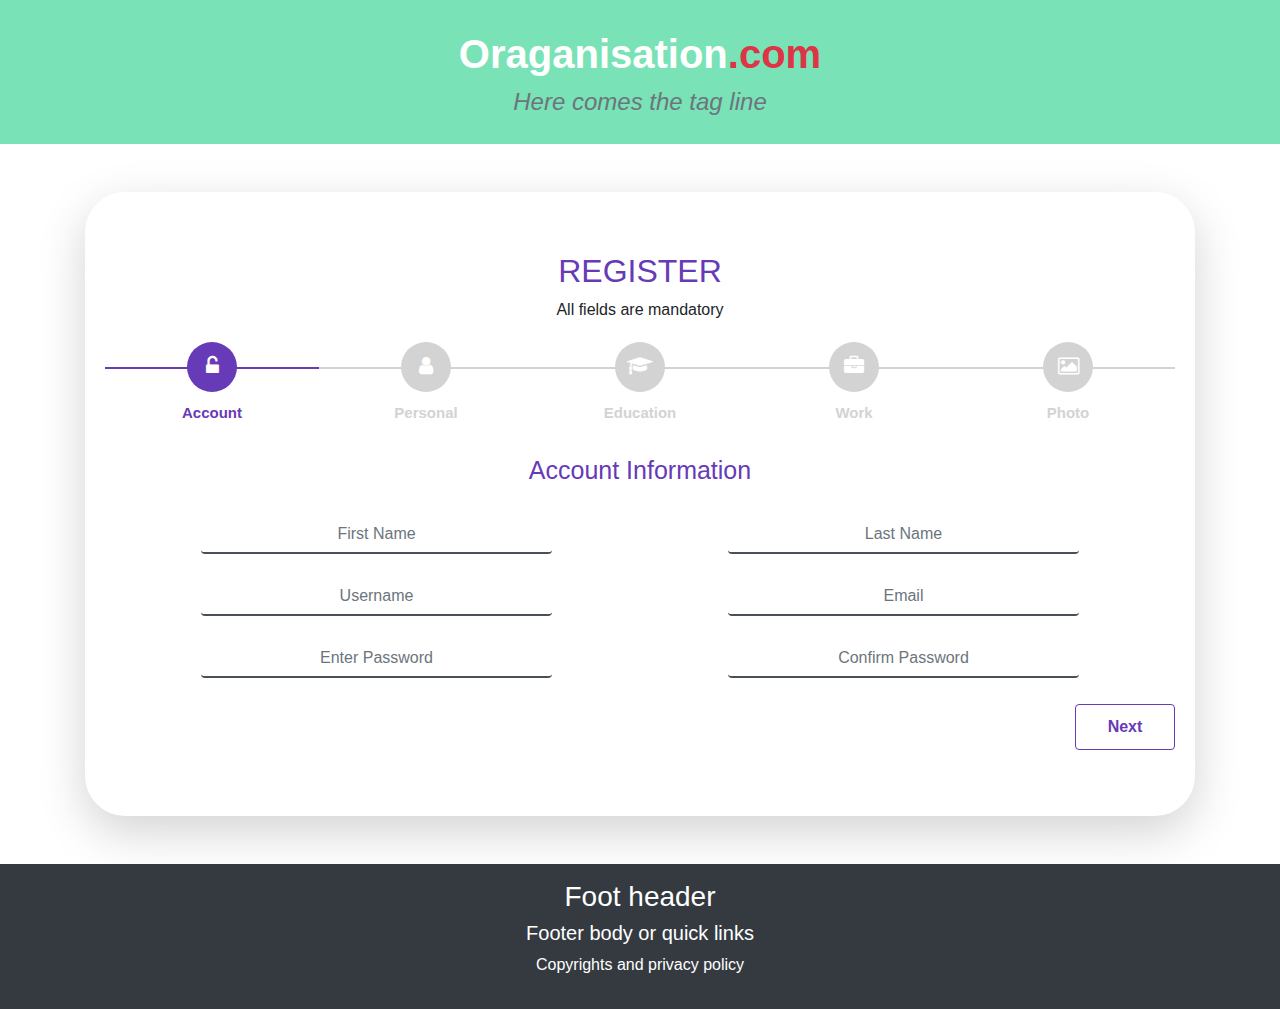
<file: html/index.html>
<!DOCTYPE html>
<html lang="en">

<head>
    <meta charset="UTF-8">
    <meta name="viewport" content="width=device-width, initial-scale=1.0">
    <title>Home Page</title>
    <link rel="stylesheet" href="https://maxcdn.bootstrapcdn.com/bootstrap/4.5.0/css/bootstrap.min.css">
    <script src="https://ajax.googleapis.com/ajax/libs/jquery/3.5.1/jquery.min.js"></script>
    <script src="https://cdnjs.cloudflare.com/ajax/libs/popper.js/1.16.0/umd/popper.min.js"></script>
    <script src="https://maxcdn.bootstrapcdn.com/bootstrap/4.5.0/js/bootstrap.min.js"></script>
    <link rel="stylesheet" href="../css/finalreg.css" type="text/css">
    <script src="../js/finalreg.js"></script>
    <link rel="stylesheet" href="https://use.fontawesome.com/releases/v5.7.0/css/all.css" integrity="sha384-lZN37f5QGtY3VHgisS14W3ExzMWZxybE1SJSEsQp9S+oqd12jhcu+A56Ebc1zFSJ" crossorigin="anonymous">
    <link rel="stylesheet" href='https://cdnjs.cloudflare.com/ajax/libs/font-awesome/4.7.0/css/font-awesome.css'>

</head>

<body>

    <!--header section-->
    <header class="header  text-white p-4">
        <p class=" text-center mx-auto my-0 w-75 font-weight-bolder title">Oraganisation<span class="text-danger">.com</span></p>
        <p class="text-center mx-auto my-0 w-75 font-italic font-weight-lighter text-secondary tag-line">Here comes the tag line</p>
    </header>

    <div class="container">
        <div class="card-body mx-auto m-5 text-center shadow-lg login_card">
            <div class=" px-0 pt-4 pb-0 mt-3 mb-3 ">
                <h2 id="heading">REGISTER</h2>
                <p>All fields are mandatory</p>
                <form id="msform">
                    <!-- progressbar -->
                    <ul id="progressbar">
                        <li class="active" id="account"><strong>Account</strong></li>
                        <li id="personal"><strong>Personal</strong></li>
                        <li id="education"><strong>Education</strong></li>
                        <li id="work"><strong>Work</strong></li>
                        <li id="photo"><strong>Photo</strong></li>
                    </ul>

                    <!-- fieldsets -->
                    <fieldset>
                        <div class="form-card">
                            <div class="row">

                                <h2 class="fs-title col text-center">Account Information</h2>

                            </div>
                            <div class="row form-group m-2 justify-content-center">
                                <input type="text" class="col-sm-4 mx-auto form-control form-inp my-2" placeholder="First Name" id="fname">
                                <input type="text" class="col-sm-4 mx-auto form-control form-inp my-2" placeholder="Last Name" id="lname">
                            </div>
                            <div class="row form-group m-2 justify-content-center">
                                <input type="text" class="col-sm-4 mx-auto form-control form-inp my-2" placeholder="Username" id="uname">
                                <input type="email" class="col-sm-4 mx-auto form-control form-inp my-2" placeholder="Email" id="email">
                            </div>
                            <div class="row form-group m-2 justify-content-center">
                                <input type="password" class="col-sm-4 mx-auto form-control form-inp my-2" placeholder="Enter Password" id="pwd">
                                <input type="password" class="col-sm-4 mx-auto form-control form-inp my-2" placeholder="Confirm Password" id="cpwd">
                            </div>
                        </div>

                        <input type="button" name="next" class="next action-button btn btn-outline form-inp" value="Next" />
                    </fieldset>
                    <fieldset>
                        <div class="form-card">
                            <div class="row">

                                <h2 class="fs-title col text-center">Personal Information</h2>



                            </div>
                            <div class="row m-2 justify-content-center">

                                <div class="col-sm-4 mx-auto my-2 border-0 ">
                                    <div class="row">
                                        <label class="col-3" for="">Gender:</label>
                                        <div class="col-4">
                                            <input type="radio" id="male" name="gender" value="Male">
                                            <label for="male">Male</label>
                                        </div>
                                        <div class="col-5">
                                            <input type="radio" id="female" name="gender" value="Female">
                                            <label for="female">Female</label>
                                        </div>

                                    </div>
                                </div>
                            </div>

                            <div class="row form-group m-2 justify-content-center">
                                <input type="tel" class="col-sm-4 mx-auto form-control form-inp my-2" placeholder="Mobile Number" id="num">

                                <input type="date" class="col-sm-4 mx-auto form-control form-inp my-2" placeholder="Date of Birth" id="dob">


                            </div>
                            <div class="row form-group m-2 justify-centent-center">

                                <input type="text" class="col-sm-4 mx-auto form-control form-inp my-2" placeholder="Address Line" id="address">
                                <input type="text" class="col-sm-4 mx-auto form-control form-inp my-2" placeholder="City" id="city">
                            </div>
                            <div class="row form-group m-2 justify-content-center">

                                <input type="text" class="col-sm-4 mx-auto form-control form-inp my-2" placeholder="District" id="district">
                                <input type="text" class="col-sm-4 mx-auto form-control form-inp my-2" placeholder="State" id="state">

                            </div>

                        </div>

                        <input type="button" name="next" class="next action-button btn btn-outline form-inp" value="Next" />
                        <input type="button" name="previous" class="previous action-button-previous btn btn-outline form-inp" value="Previous" />
                    </fieldset>
                    <fieldset>
                        <div class="form-card">
                            <div class="row">

                                <h2 class="fs-title col text-center">Education</h2>

                            </div>

                            <div class="row form-group m-2 justify-content-center">



                                <select name="education" class="col-sm-4 mx-auto custom-select form-inp my-2" id="education">
                                            <option selected disabled>Education</option>
                                            <option value="Primary">Primary Education</option>
                                            <option value="High">High School</option>
                                            <option value="Diploma">Diploma</option>
                                            <option value="Bachelor">Bachelor's Degree</option>
                                            <option value="Master">Master's Degree</option>
                                </select>
                                <input type="text" class="col-sm-4 mx-auto form-control form-inp my-2" placeholder="Designation" id="designation">



                            </div>
                            <div class="row form-group m-2 justify-content-center">


                                <input type="number" class="col-sm-4 mx-auto form-control form-inp my-2" placeholder="Work Experience in years" id="exp">
                            </div>
                            <div class="row form-group m-2 justify-content-center">

                                <textarea name="exp-dec" class="col-sm-8 mx-auto form-control my-2 txt-ar" id="exp-dec" cols="30" rows="5" placeholder="Describe Your Work Experince"></textarea>

                            </div>

                        </div>

                        <input type="button" name="next" class="next action-button btn btn-outline form-inp" value="Next" />
                        <input type="button" name="previous" class="previous action-button-previous btn btn-outline form-inp" value="Previous" />
                    </fieldset>
                    <fieldset>
                        <div class="form-card">
                            <div class="row">

                                <h2 class="fs-title col text-center">Work Details</h2>


                            </div>
                            <div class="row form-group m-1 justify-content-center">
                                <label for="subjects" class="col-sm-8" style="text-align: left;"><strong>Subjects that you can Teach:</strong></label>


                            </div>
                            <div class="row form-group m-2 my-1 justify-content-center">

                                <input type="text" class="col-sm-8 mx-auto form-control form-inp" placeholder="Subjects (comma separated list)" id="subjects">

                            </div>
                            <div class="row form-group m-2 justify-content-center">


                                <input type="number" class="col-sm-4 mx-auto form-control form-inp my-2" placeholder="Fees (Expected)" id="fee">
                            </div>
                            <div class="row form-group m-2 justify-content-center">
                                <label for="" class="col-sm-8" style="text-align: left;"><strong>Prefferd Choice of Work:</strong></label>
                            </div>
                            <div class="row form-group m-2 justify-content-center">
                                <div class="col-sm-8 mx-auto">
                                    <div class="custom-control custom-checkbox col-sm-3 my-2">
                                        <input type="checkbox" class="custom-control-input" id="online" name="work">
                                        <label class="custom-control-label" for="online">Online</label>
                                    </div>

                                    <div class="custom-control custom-checkbox col-sm-3 my-2">
                                        <input type="checkbox" class="custom-control-input" id="offline" name="work">
                                        <label class="custom-control-label" for="offline">Offline</label>
                                    </div>
                                    <div class="custom-control custom-checkbox col-sm-3 my-2">
                                        <input type="checkbox" class="custom-control-input" id="fulltime" name="work">
                                        <label class="custom-control-label" for="fulltime">Full Time</label>
                                    </div>

                                    <div class="custom-control custom-checkbox col-sm-3  my-2">
                                        <input type="checkbox" class="custom-control-input" id="parttime" name="work">
                                        <label class="custom-control-label" for="parttime">Part Time</label>
                                    </div>


                                </div>

                            </div>






                        </div>
                        <input type="button" name="next" class="next action-button btn btn-outline form-inp" value="Next" />

                        <input type="button" name="previous" class="previous action-button-previous btn btn-outline form-inp" value="Previous" />
                    </fieldset>
                    <fieldset>
                        <div class="form-card">
                            <div class="row">

                                <h2 class="fs-title col text-center">Photo Upload</h2>

                            </div>
                            <div class="row form-group m-2 justify-content-center">
                                <div class="custom-file col-sm-8 mx-auto my-2">
                                    <input type="file" class="custom-file-input form-inp" id="img" onchange="chg()">
                                    <label class="custom-file-label" for="img" id="img-lbl">Upload Your Photo</label>
                                </div>

                            </div>
                            <div class="row form-group m-2 justify-content-center">
                                <textarea name="dec" class="col-sm-8 mx-auto form-control my-2 txt-ar" id="dec" cols="30" rows="5" placeholder="Describe about Yourself:"></textarea>

                            </div>



                        </div>

                        <button type="button" class=" action-button btn btn-outline-success form-inp" data-toggle="modal" data-backdrop="static" data-target="#otpmodal">Submit</button>

                        <div class="modal fade" id="otpmodal">
                            <div class="modal-dialog modal-dialog-centered">
                                <div class="modal-content">
                                    <div class="modal-header">
                                        <h3 style="text-align: center;" class="m-2">OTP VERIFICATION</h3>
                                    </div>
                                    <div class="modal-body">
                                        <p class="m-2">An OTP has been successfully sent to your Email, kindly enter it.</p>


                                        <input type="text" class="form-inp" id="otp" name="otp" placeholder="Enter OTP">
                                    </div>
                                    <div class="modal-footer">
                                        <a href="" style="text-decoration: none; color: red;">Resend Email</a>
                                        <button type="submit" class="btn action-button" type="button" id="reg">Register</button>
                                    </div>
                                </div>
                            </div>
                        </div>
                        <input type="button" name="previous" class="previous action-button-previous btn btn-outline form-inp" value="Previous" />
                    </fieldset>
                </form>
            </div>
        </div>
    </div>



    <footer class="bg-dark w-100 text-center text-white p-3">
        <h3>Foot header</h3>
        <h5>Footer body or quick links</h5>
        <p>Copyrights and privacy policy</p>
    </footer>
</body>

</html>
</file>
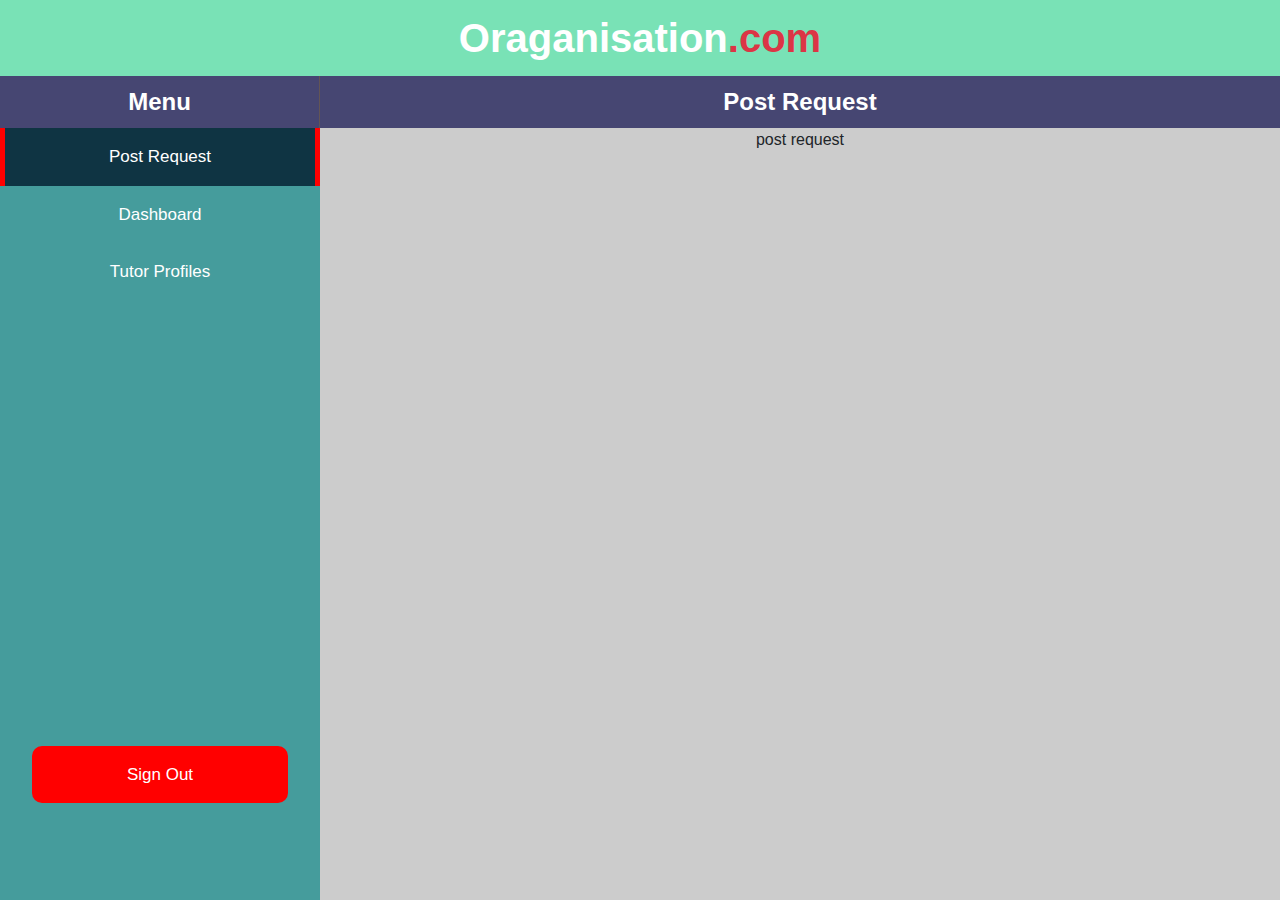
<file: html/dashboard.html>
<!DOCTYPE html>
<html lang="en">

<head>
    <meta charset="UTF-8">
    <meta name="viewport" content="width=device-width, initial-scale=1.0">
    <title>Dashboard</title>
    <link rel="stylesheet" href="https://maxcdn.bootstrapcdn.com/bootstrap/4.5.0/css/bootstrap.min.css">
    <script src="https://ajax.googleapis.com/ajax/libs/jquery/3.5.1/jquery.min.js"></script>
    <script src="https://cdnjs.cloudflare.com/ajax/libs/popper.js/1.16.0/umd/popper.min.js"></script>
    <script src="https://maxcdn.bootstrapcdn.com/bootstrap/4.5.0/js/bootstrap.min.js"></script>
    <link rel="stylesheet" href="https://use.fontawesome.com/releases/v5.7.0/css/all.css" integrity="sha384-lZN37f5QGtY3VHgisS14W3ExzMWZxybE1SJSEsQp9S+oqd12jhcu+A56Ebc1zFSJ" crossorigin="anonymous">
    <link rel="stylesheet" href="../css/main.css" type="text/css">
    <script src="../js/main.js"></script>
</head>

<body>

    <!--header section-->
    <header class="header text-white p-2">
        <p class="mx-auto my-0 w-75 text-center font-weight-bolder title">Oraganisation<span class="text-danger">.com</span></p>

    </header>
    <div class="title-bar" style="background-color: rgb(70, 70, 114);">
        <div class="text-center text-white p-2 menu" id="menu-btn" onclick="openNav()"> <span class="fas fa-bars"></span><span class="menu-txt"> Menu</span></div>
        <div class="title text-white p-2" id="title-name"></div>



    </div>
    <div class="tab" id="tab">
        <button class="tablinks" onclick="disp(event, 'Post Request')"><span class="fa fa-plus-square" id="defaultOpen"></span> Post Request</button>

        <button class="tablinks" onclick="disp(event,'Dashboard')"><span class="fas fa-tachometer-alt"></span> Dashboard</button>
        <button class="tablinks" onclick="disp(event, 'Tutor Profiles')"><span class="   fa fa-user"></span> Tutor Profiles</button>

        <button class="signout">Sign Out <span class="	fas fa-sign-out-alt"></span></button>

    </div>

    <div id="Dashboard" class="tabcontent">
        dashboard
        <h1>dashboard</h1>

        <h1>dashboard</h1>
        <h1>dashboard</h1>

        <h1>dashboard</h1>
        <h1>dashboard</h1>

        <h1>dashboard</h1>
        <h1>dashboard</h1>

        <h1>dashboard</h1>
        <h1>dashboard</h1>

        <h1>dashboard</h1>
        <h1>dashboard</h1>

        <h1>dashboard</h1>
        <h1>dashboard</h1>

        <h1>dashboard</h1>
        <h1>dashboard</h1>

        <h1>dashboard</h1>
        <h1>dashboard</h1>

        <h1>dashboard</h1>
        <h1>dashboard</h1>

        <h1>dashboard</h1>



    </div>

    <div id="Post Request" class="tabcontent">
        post request

    </div>

    <div id="Tutor Profiles" class="tabcontent">
        tutor profiles

    </div>
    <script src="../js/main.js"></script>



</body>

</html>
</file>
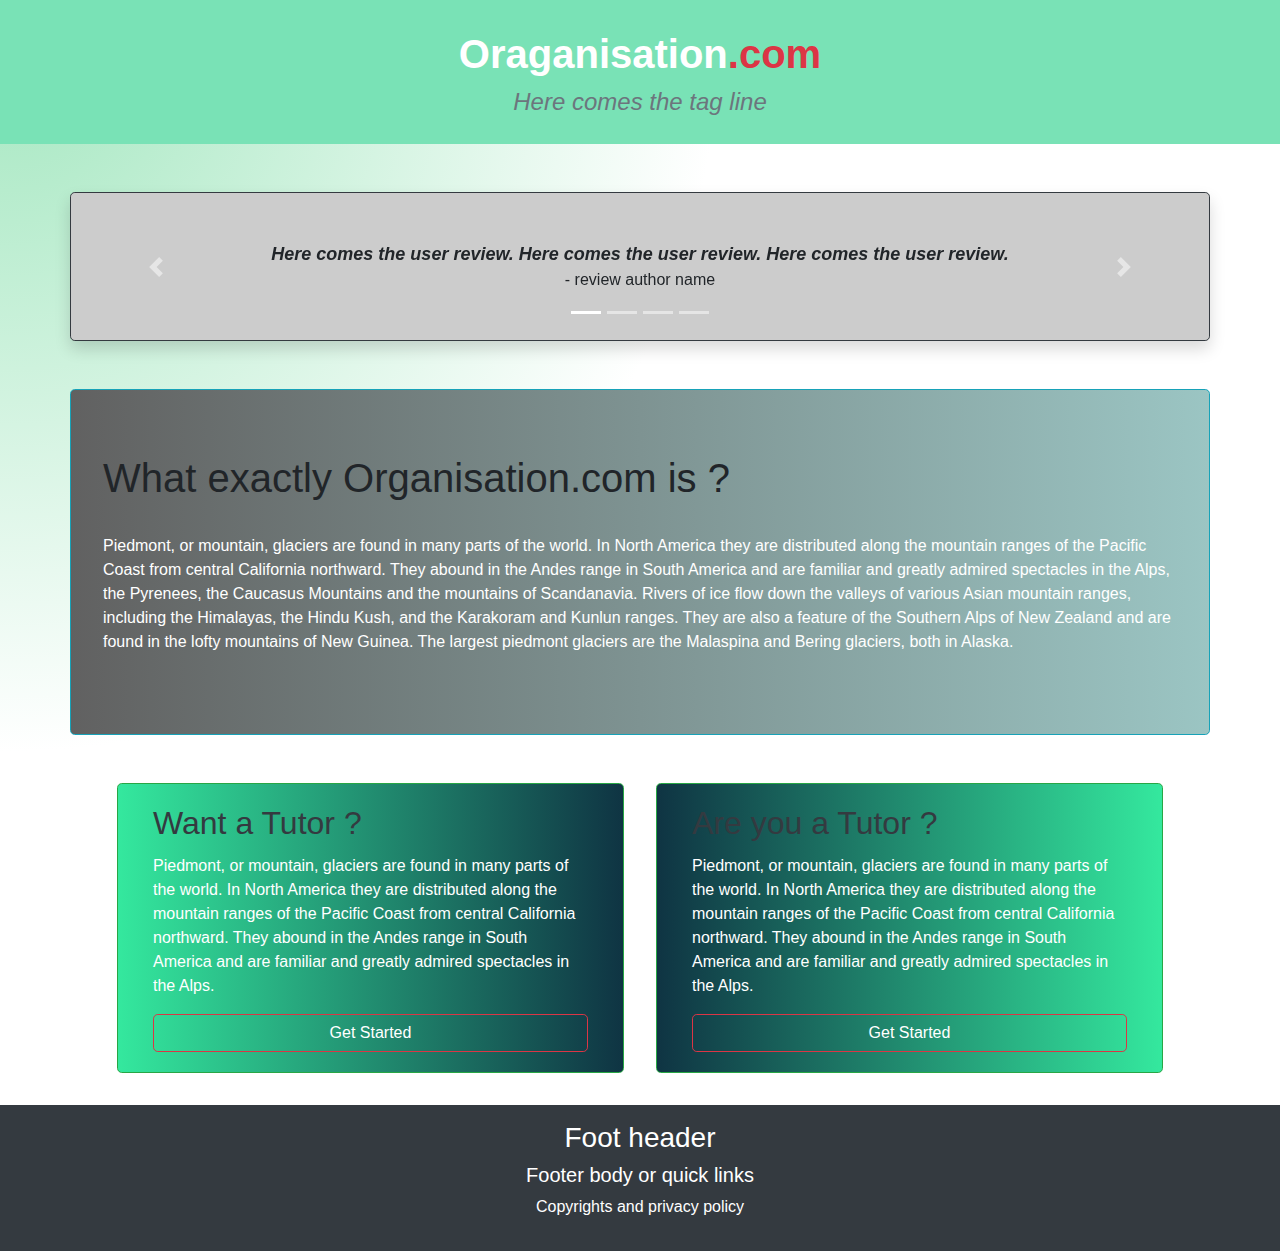
<file: html/home.html>
<!DOCTYPE html>
<html lang="en">

<head>
    <meta charset="UTF-8">
    <meta name="viewport" content="width=device-width, initial-scale=1.0">
    <title>Home Page</title>
    <link rel="stylesheet" href="https://maxcdn.bootstrapcdn.com/bootstrap/4.5.0/css/bootstrap.min.css">
    <script src="https://ajax.googleapis.com/ajax/libs/jquery/3.5.1/jquery.min.js"></script>
    <script src="https://cdnjs.cloudflare.com/ajax/libs/popper.js/1.16.0/umd/popper.min.js"></script>
    <script src="https://maxcdn.bootstrapcdn.com/bootstrap/4.5.0/js/bootstrap.min.js"></script>
    <link rel="stylesheet" href="../css/main.css" type="text/css">
</head>

<body>

    <!--header section-->
    <header class="header  text-white p-4">
        <p class=" text-center mx-auto my-0 w-75 font-weight-bolder title">Oraganisation<span class="text-danger">.com</span></p>
        <p class="text-center mx-auto my-0 w-75 font-italic font-weight-lighter text-secondary tag-line">Here comes the tag line</p>
    </header>

    <!--review slideshow section-->
    <div class="carousel slide p-5 container m-5 rounded-lg mx-auto border border-dark shadow" id="slideshow" data-ride="carousel">
        <ul class="carousel-indicators">
            <li data-target="#slideshow" data-slide-to="0" class="active"></li>
            <li data-target="#slideshow" data-slide-to="1"></li>
            <li data-target="#slideshow" data-slide-to="2"></li>
            <li data-target="#slideshow" data-slide-to="3"></li>

        </ul>

        <!--reviews-->
        <div class="carousel-inner">

            <div class="carousel-item active">
                <div class="w-75 mx-auto review-section d-flex flex-column align-items-center justify-content-center text-center">
                    <div class="review font-italic font-weight-bold ">Here comes the user review. Here comes the user review. Here comes the user review.</div>
                    <div class="author font-weight-light">- review author name</div>
                </div>
            </div>

            <div class="carousel-item">
                <div class="w-75 mx-auto review-section d-flex flex-column align-items-center justify-content-center text-center">
                    <div class="review font-italic font-weight-bold ">Here comes the user review. Here comes the user review. Here comes the user review.</div>
                    <div class="author font-weight-light">- review author name</div>
                </div>
            </div>

            <div class="carousel-item">
                <div class="w-75 mx-auto review-section d-flex flex-column align-items-center justify-content-center text-center">
                    <div class="review font-italic font-weight-bold ">Here comes the user review. Here comes the user review. Here comes the user review.</div>
                    <div class="author font-weight-light">- review author name</div>
                </div>
            </div>

            <div class="carousel-item">
                <div class="w-75 mx-auto review-section d-flex flex-column align-items-center justify-content-center text-center">
                    <div class="review font-italic font-weight-bold ">Here comes the user review. Here comes the user review. Here comes the user review.</div>
                    <div class="author font-weight-light">- review author name</div>
                </div>
            </div>

        </div>

        <!--arrows-->
        <a class="carousel-control-prev" href="#slideshow" data-slide="prev">
            <span class="carousel-control-prev-icon"></span>
        </a>
        <a class="carousel-control-next" href="#slideshow" data-slide="next">
            <span class="carousel-control-next-icon"></span>
        </a>
    </div>

    <!--breifing about organisation-->
    <div class="jumbotron border border-info container">
        <h1>What exactly Organisation.com is ?</h1><br>
        <p class="text-white"> Piedmont, or mountain, glaciers are found in many parts of the world. In North America they are distributed along the mountain ranges of the Pacific Coast from central California northward. They abound in the Andes range in South America and are
            familiar and greatly admired spectacles in the Alps, the Pyrenees, the Caucasus Mountains and the mountains of Scandanavia. Rivers of ice flow down the valleys of various Asian mountain ranges, including the Himalayas, the Hindu Kush, and
            the Karakoram and Kunlun ranges. They are also a feature of the Southern Alps of New Zealand and are found in the lofty mountains of New Guinea. The largest piedmont glaciers are the Malaspina and Bering glaciers, both in Alaska.

        </p>
    </div>

    <!--getting started-->
    <div class="container text-white">
        <div class="row m-3">
            <div class="col-md m-3 border border-success rounded-lg tor">
                <div class="card-body">
                    <h2 class="card-title text-dark">Want a Tutor ?</h2>
                    <p class="card-text">Piedmont, or mountain, glaciers are found in many parts of the world. In North America they are distributed along the mountain ranges of the Pacific Coast from central California northward. They abound in the Andes range in South America
                        and are familiar and greatly admired spectacles in the Alps.</p>
                    <a href="#" class="card-link btn btn-block btn-outline-danger rounded-lg text-center text-white">Get Started</a>
                </div>
            </div>

            <div class="col-md m-3  border border-success rounded-lg tol">
                <div class="card-body ">
                    <h2 class="card-title text-dark">Are you a Tutor ?</h2>
                    <p class="card-text">Piedmont, or mountain, glaciers are found in many parts of the world. In North America they are distributed along the mountain ranges of the Pacific Coast from central California northward. They abound in the Andes range in South America
                        and are familiar and greatly admired spectacles in the Alps.</p>
                    <a href="#" class="card-link btn btn-block btn-outline-danger rounded-lg text-center text-white">Get Started</a>
                </div>
            </div>
        </div>

    </div>


    <footer class="bg-dark w-100 text-center text-white p-3">
        <h3>Foot header</h3>
        <h5>Footer body or quick links</h5>
        <p>Copyrights and privacy policy</p>
    </footer>

</body>

</html>
</file>
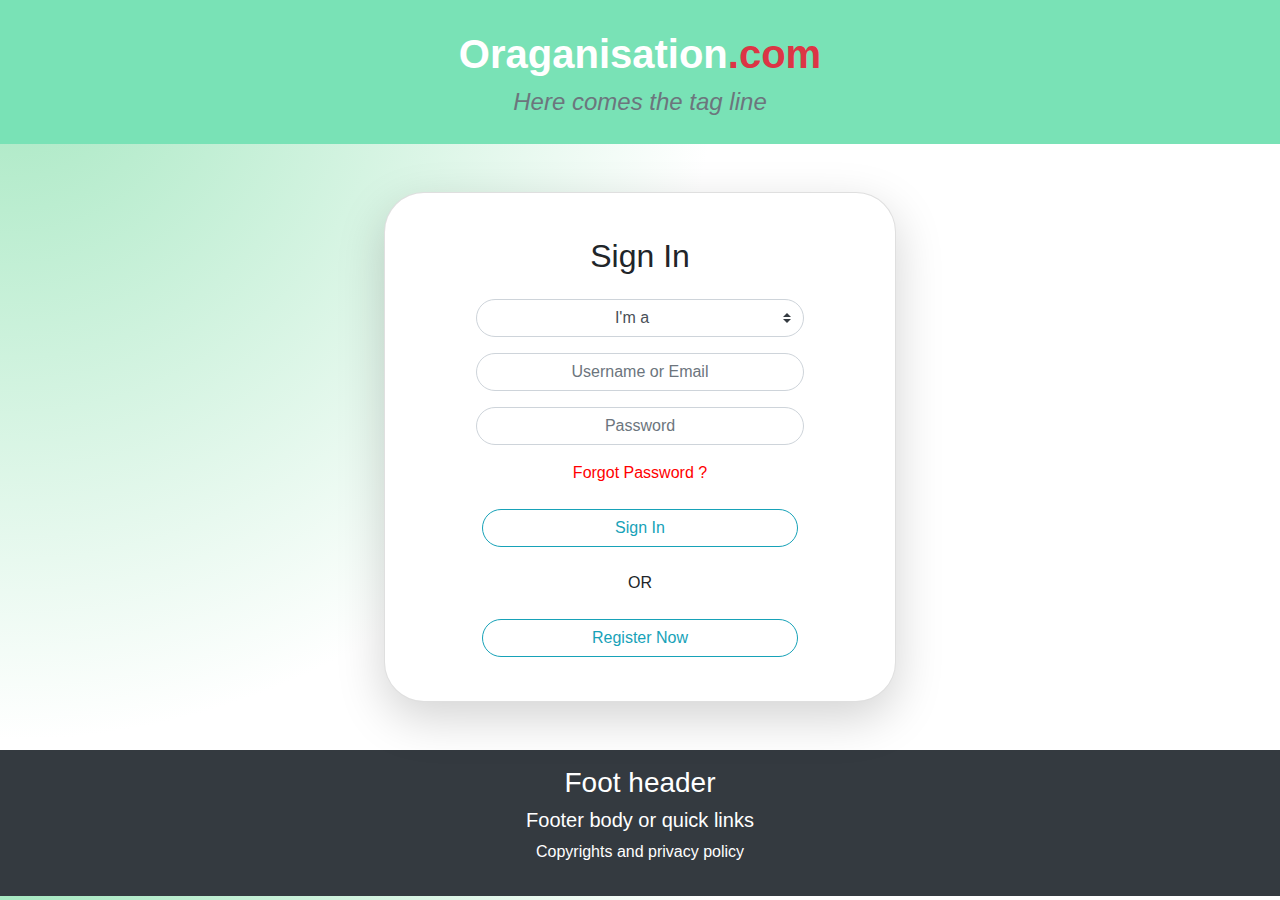
<file: html/login.html>
<!DOCTYPE html>
<html lang="en">

<head>
    <meta charset="UTF-8">
    <meta name="viewport" content="width=device-width, initial-scale=1.0">
    <title>Login Page</title>
    <link rel="stylesheet" href="https://maxcdn.bootstrapcdn.com/bootstrap/4.5.0/css/bootstrap.min.css">
    <script src="https://ajax.googleapis.com/ajax/libs/jquery/3.5.1/jquery.min.js"></script>
    <script src="https://cdnjs.cloudflare.com/ajax/libs/popper.js/1.16.0/umd/popper.min.js"></script>
    <script src="https://maxcdn.bootstrapcdn.com/bootstrap/4.5.0/js/bootstrap.min.js"></script>
    <link rel="stylesheet" href="../css/main.css" type="text/css">
</head>

<body>

    <!--header section-->
    <header class="header  text-white p-4">
        <p class=" text-center mx-auto my-0 w-75 font-weight-bolder title">Oraganisation<span class="text-danger">.com</span></p>
        <p class="text-center mx-auto my-0 w-75 font-italic font-weight-lighter text-secondary tag-line">Here comes the tag line</p>
    </header>

    <!--login form-->
    <div class="card mx-auto m-5 text-center  shadow-lg login_card">

        <div class="card-body">
            <h2 class="card-title m-4">Sign In</h2>
            <form action="">

                <div class="form-group m-3">

                    <select name="ima" class="custom-select w-75 form-inp" id="ima">
                    <option selected>I'm a</option>
                    <option value="student">Student</option>
                    <option value="tutor">Tutor</option>
                    </select>
                </div>

                <div class="form-group m-3">
                    <input type="text" class="form-control form-inp" placeholder="Username or Email" id="usr">
                </div>
                <div class="form-group m-3">
                    <input type="password" class="form-control form-inp" placeholder="Password" id="pwd">
                </div>
                <div>
                    <a href="#" id="frgtpwd">Forgot Password ?</a>
                </div>
                <div class="form-group m-4">
                    <a href="#" class="btn btn-outline-info form-inp">Sign In</a>

                </div>

                <p>OR</p>
                <div class="form-group m-4">
                    <a href="#" class="btn btn-outline-info form-inp">Register Now</a>
                </div>


            </form>

        </div>
    </div>


    <footer class="bg-dark text-center text-white p-3 w-100" id="lg-footer">
        <h3>Foot header</h3>
        <h5>Footer body or quick links</h5>
        <p>Copyrights and privacy policy</p>
    </footer>

</body>

</html>
</file>
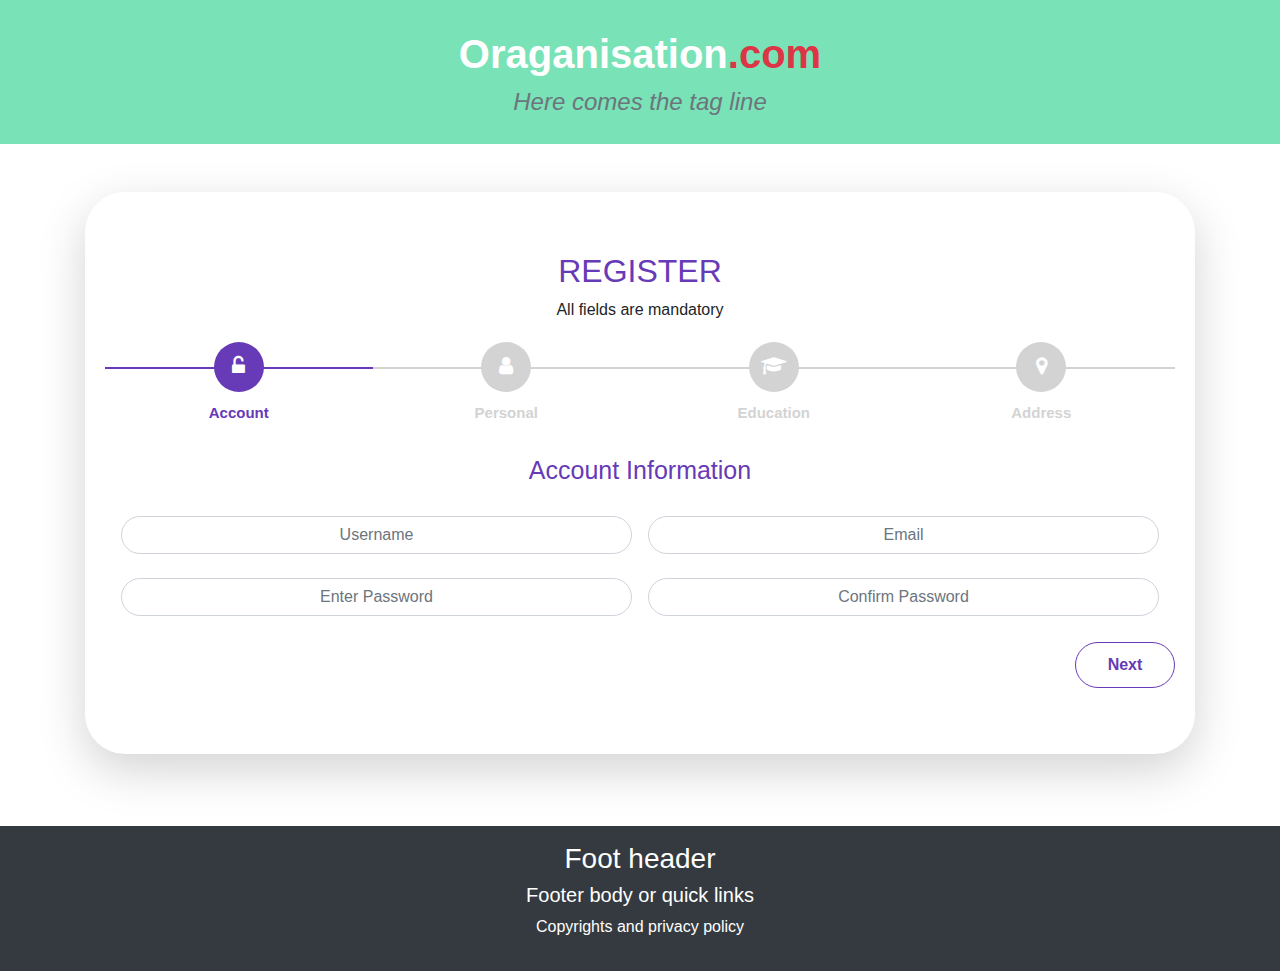
<file: html/newreg.html>
<!DOCTYPE html>
<html lang="en">

<head>
    <meta charset="UTF-8">
    <meta name="viewport" content="width=device-width, initial-scale=1.0">
    <title>Home Page</title>
    <link rel="stylesheet" href="https://maxcdn.bootstrapcdn.com/bootstrap/4.5.0/css/bootstrap.min.css">
    <script src="https://ajax.googleapis.com/ajax/libs/jquery/3.5.1/jquery.min.js"></script>
    <script src="https://cdnjs.cloudflare.com/ajax/libs/popper.js/1.16.0/umd/popper.min.js"></script>
    <script src="https://maxcdn.bootstrapcdn.com/bootstrap/4.5.0/js/bootstrap.min.js"></script>
    <link rel="stylesheet" href="../css/newreg.css" type="text/css">
    <script src="../js/newreg.js"></script>
    <link rel="stylesheet" href="https://use.fontawesome.com/releases/v5.7.0/css/all.css" integrity="sha384-lZN37f5QGtY3VHgisS14W3ExzMWZxybE1SJSEsQp9S+oqd12jhcu+A56Ebc1zFSJ" crossorigin="anonymous">
    <link rel="stylesheet" href='https://cdnjs.cloudflare.com/ajax/libs/font-awesome/4.7.0/css/font-awesome.css'>

</head>

<body>

    <!--header section-->
    <header class="header  text-white p-4">
        <p class=" text-center mx-auto my-0 w-75 font-weight-bolder title">Oraganisation<span class="text-danger">.com</span></p>
        <p class="text-center mx-auto my-0 w-75 font-italic font-weight-lighter text-secondary tag-line">Here comes the tag line</p>
    </header>

    <div class="container">
        <div class="card-body mx-auto m-5 text-center shadow-lg login_card">
            <div class=" px-0 pt-4 pb-0 mt-3 mb-3 ">
                <h2 id="heading">REGISTER</h2>
                <p>All fields are mandatory</p>
                <form id="msform">
                    <!-- progressbar -->
                    <ul id="progressbar">
                        <li class="active" id="account"><strong>Account</strong></li>
                        <li id="personal"><strong>Personal</strong></li>
                        <li id="payment"><strong>Education</strong></li>
                        <li id="confirm"><strong>Address</strong></li>
                    </ul>

                    <!-- fieldsets -->
                    <fieldset>
                        <div class="form-card">
                            <div class="row">

                                <h2 class="fs-title col text-center">Account Information</h2>

                            </div>
                            <div class="row form-group m-2">
                                <input type="text" class="col-sm form-control form-inp my-2" placeholder="Username" id="uname">
                                <input type="email" class="col-sm form-control form-inp my-2" placeholder="Email" id="email">
                            </div>
                            <div class="row form-group m-2">
                                <input type="password" class="col-sm form-control form-inp my-2" placeholder="Enter Password" id="pwd">
                                <input type="password" class="col-sm form-control form-inp my-2" placeholder="Confirm Password" id="cpwd">
                            </div>
                        </div>

                        <input type="button" name="next" class="next action-button btn btn-outline form-inp" value="Next" />
                    </fieldset>
                    <fieldset>
                        <div class="form-card">
                            <div class="row">

                                <h2 class="fs-title col text-center">Personal Information</h2>



                            </div>
                            <div class="row form-group m-2">
                                <input type="text" class="col-sm form-control form-inp my-2" placeholder="First Name" id="fname">
                                <input type="text" class="col-sm form-control form-inp my-2" placeholder="Last Name" id="lname">
                            </div>
                            <div class="row form-group m-2">

                                <input type="date" class="col-sm form-control form-inp my-2" placeholder="Date of Birth" id="dob">

                                <select name="gender" class="col-sm custom-select form-inp my-2" id="gender">
                                            <option selected disabled>Gender</option>
                                            <option value="Male">Male</option>
                                            <option value="Female">Female</option>
                                </select>
                            </div>
                            <div class="row m-2">
                                <input type="tel" class="col-sm form-control form-inp my-2" placeholder="Mobile Number" id="num">

                            </div>
                        </div>

                        <input type="button" name="next" class="next action-button btn btn-outline form-inp" value="Next" />
                        <input type="button" name="previous" class="previous action-button-previous btn btn-outline form-inp" value="Previous" />
                    </fieldset>
                    <fieldset>
                        <div class="form-card">
                            <div class="row">

                                <h2 class="fs-title col text-center">Education:</h2>

                            </div>

                            <div class="row form-group m-2">



                                <select name="education" class="col-sm custom-select form-inp my-2" id="education">
                                            <option selected disabled>Education</option>
                                            <option value="Primary">Primary Education</option>
                                            <option value="High">High School</option>
                                            <option value="Diploma">Diploma</option>
                                            <option value="Bachelor">Bachelor's Degree</option>
                                            <option value="Master">Master's Degree</option>
                                </select>
                                <input type="text" class="col-sm form-control form-inp my-2" placeholder="Designation" id="designation">



                            </div>
                            <div class="row form-group m-2">


                                <input type="number" class="col-sm form-control form-inp my-2" placeholder="Work Experience in years" id="exp">
                            </div>
                            <div class="row form-group m-2">


                                <input type="text" class="col-sm form-control form-inp my-2" placeholder="Subjects (comma separated list)" id="subjects">
                            </div>
                        </div>

                        <input type="button" name="next" class="next action-button btn btn-outline form-inp" value="Next" />
                        <input type="button" name="previous" class="previous action-button-previous btn btn-outline form-inp" value="Previous" />
                    </fieldset>
                    <fieldset>
                        <div class="form-card">
                            <div class="row">

                                <h2 class="fs-title col text-center">Address</h2>

                            </div>
                            <div class="row form-group m-2">

                                <input type="text" class="col-sm form-control form-inp my-2" placeholder="Address Line" id="address">
                                <input type="text" class="col-sm form-control form-inp my-2" placeholder="City" id="city">
                            </div>
                            <div class="row form-group m-2">

                                <input type="text" class="col-sm form-control form-inp my-2" placeholder="District" id="district">
                                <input type="text" class="col-sm form-control form-inp my-2" placeholder="State" id="state">

                            </div>
                        </div>

                        <input type="button" name="next" class="next action-button btn btn-outline-success form-inp" value="Submit" />
                        <input type="button" name="previous" class="previous action-button-previous btn btn-outline form-inp" value="Previous" />
                    </fieldset>
                </form>
            </div>
        </div>
    </div>

    <div class="container">
        <div class="row justify-content-center ">
            <div class="col-11 col-sm-9 col-md-7 col-lg-6 col-xl-5 text-center p-0 mt-3 mb-2 login_card shadow-lg">

            </div>
        </div>
    </div>

    <footer class="bg-dark w-100 text-center text-white p-3">
        <h3>Foot header</h3>
        <h5>Footer body or quick links</h5>
        <p>Copyrights and privacy policy</p>
    </footer>
</body>

</html>
</file>
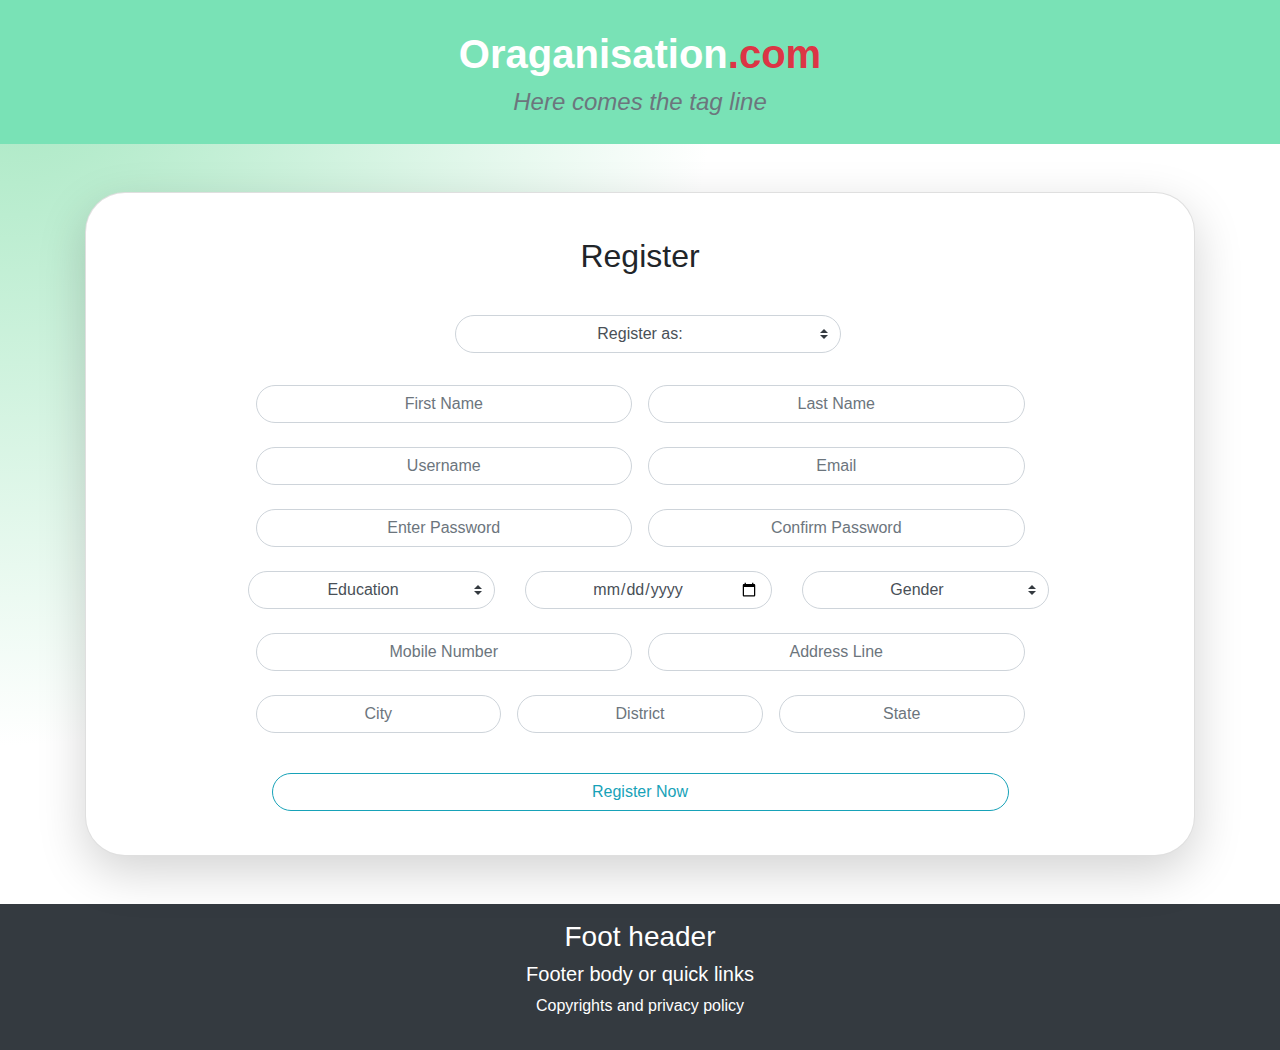
<file: html/registration.html>
<!DOCTYPE html>
<html lang="en">

<head>
    <meta charset="UTF-8">
    <meta name="viewport" content="width=device-width, initial-scale=1.0">
    <title>Registration</title>
    <link rel="stylesheet" href="https://maxcdn.bootstrapcdn.com/bootstrap/4.5.0/css/bootstrap.min.css">
    <script src="https://ajax.googleapis.com/ajax/libs/jquery/3.5.1/jquery.min.js"></script>
    <script src="https://cdnjs.cloudflare.com/ajax/libs/popper.js/1.16.0/umd/popper.min.js"></script>
    <script src="https://maxcdn.bootstrapcdn.com/bootstrap/4.5.0/js/bootstrap.min.js"></script>
    <link rel="stylesheet" href="../css/registratrion.css" type="text/css">
</head>

<body>

    <!--header section-->
    <header class="header  text-white p-4">
        <p class=" text-center mx-auto my-0 w-75 font-weight-bolder title">Oraganisation<span class="text-danger">.com</span></p>
        <p class="text-center mx-auto my-0 w-75 font-italic font-weight-lighter text-secondary tag-line">Here comes the tag line</p>
    </header>

    <!--registration form-->
    <div class="container">
        <div class="card mx-auto m-5 text-center shadow-lg login_card">
            <div class="card-body">
                <h2 class="card-title m-4">Register</h2>
                <form action="" class="w-75 mx-auto">
                    <div class="row">

                        <div class="col-sm-6 mx-auto">
                            <div class="form-group my-3 mx-auto  w-100">
                                <select name="regas" class="col-sm custom-select form-inp" id="regas" onchange="disp()">
                                    <option selected disabled>Register as:</option>
                                    <option value="student">Student</option>
                                    <option value="tutor">Tutor</option>
                                    </select>
                            </div>

                        </div>

                    </div>
                    <div class="row form-group m-2">
                        <input type="text" class="col-sm form-control form-inp my-2" placeholder="First Name" id="fname">
                        <input type="text" class="col-sm form-control form-inp my-2" placeholder="Last Name" id="lname">
                    </div>
                    <div class="row form-group m-2">
                        <input type="text" class="col-sm form-control form-inp my-2" placeholder="Username" id="uname">
                        <input type="email" class="col-sm form-control form-inp my-2" placeholder="Email" id="email">
                    </div>
                    <div class="row form-group m-2">
                        <input type="password" class="col-sm form-control form-inp my-2" placeholder="Enter Password" id="pwd">
                        <input type="password" class="col-sm form-control form-inp my-2" placeholder="Confirm Password" id="cpwd">
                    </div>
                    <div class="row">
                        <div class="col-sm">
                            <div class="form-group my-2 mx-auto w-100">
                                <select name="education" class="custom-select w-100 form-inp" id="education">
                                    <option selected disabled>Education</option>
                                    <option value="primary education">Primary Education</option>
                                    <option value="high school">High School</option>
                                    <option value="diploma">Diploma</option>
                                    <option value="bachelor's degree">Bachelor's Degree</option>
                                    <option value="master's degree">Master's Degeree</option>
                                    </select>
                            </div>
                        </div>

                        <div class="col-sm">
                            <div class="form-group my-2 mx-auto  ">
                                <input type="date" class="col-sm form-control w-100 form-inp" placeholder="Date of Birth" id="dob">

                            </div>
                        </div>
                        <div class="col-sm">
                            <div class="form-group my-2 mx-auto  w-100">
                                <select name="gender" class="custom-select w-100 form-inp" id="gender">
                                    <option selected disabled>Gender</option>
                                    <option value="Male">Male</option>
                                    <option value="Female">Female</option>
                                    
                                    </select>
                            </div>
                        </div>

                    </div>
                    <div class="row form-group m-2">
                        <input type="tel" class="col-sm form-control form-inp my-2" placeholder="Mobile Number" id="num">
                        <input type="text" class="col-sm form-control form-inp my-2" placeholder="Address Line" id="address">
                    </div>
                    <div class="row form-group m-2">
                        <input type="text" class="col-sm form-control form-inp my-2" placeholder="City" id="city">
                        <input type="text" class="col-sm form-control form-inp my-2" placeholder="District" id="district">
                        <input type="text" class="col-sm form-control form-inp my-2" placeholder="State" id="state">

                    </div>

                    <div class="row form-group m-2">
                        <input type="text" class="col-sm form-control form-inp my-2" placeholder="Designation" id="designation">

                        <input type="text" class="col-sm form-control form-inp my-2" placeholder="Subjects (comma separated list)" id="subjects">
                    </div>

                    <div class="row form-group m-4">
                        <a href="#" class="btn btn-outline-info form-inp">Register Now</a>
                    </div>

            </div>

            </form>
        </div>

    </div>

    </div>


    <footer class="bg-dark text-center text-white p-3 w-100" id="lg-footer">
        <h3>Foot header</h3>
        <h5>Footer body or quick links</h5>
        <p>Copyrights and privacy policy</p>
    </footer>
    <script>
        function disp() {
            var x = document.getElementById('regas');
            if (x.value == 'tutor') {
                document.getElementById("subjects").style.display = "block";
                document.getElementById("designation").style.display = "block";

            } else if (x.value == "student") {
                document.getElementById("designation").style.display = "none";
                document.getElementById("subjects").style.display = "none";

            }
        }
    </script>
</body>

</html>
</file>
<file: css/finalreg.css>
* {
  -webkit-box-sizing: border-box;
          box-sizing: border-box;
  margin: 0;
  padding: 0;
}

header {
  width: 100%;
  background-color: #79e2b6;
}

header .title {
  font-size: 2.5rem;
}

header .tag-line {
  font-size: 1.5rem;
}

@media screen and (max-width: 467px) {
  header .title {
    font-size: 1.5rem;
  }
  header .tag-line {
    font-size: 1rem;
  }
}

.login_card {
  border-radius: 40px;
}

.form-inp {
  width: 100%;
  border: 0;
  border-bottom: 2px solid;
  display: block;
  margin-right: 0.5rem;
  margin-left: 0.5rem;
  text-align: center;
  -webkit-transition: background-color 0.5s ease-in-out;
  transition: background-color 0.5s ease-in-out;
}

.txt-ar {
  width: 100%;
  border: 2px solid;
  display: block;
  margin-right: 0.5rem;
  margin-left: 0.5rem;
  -webkit-transition: background-color 0.5s ease-in-out;
  transition: background-color 0.5s ease-in-out;
}

.txt-ar:focus {
  -webkit-box-shadow: none !important;
  box-shadow: none !important;
  border: 2px solid #673AB7;
  outline-width: 0;
}

#heading {
  text-transform: uppercase;
  color: #673AB7;
  font-weight: normal;
}

#msform {
  text-align: center;
  margin-top: 20px;
}

#msform fieldset {
  background: white;
  border: 0 none;
  border-radius: 0.5rem;
  -webkit-box-sizing: border-box;
          box-sizing: border-box;
  width: 100%;
  margin: 0;
  padding-bottom: 20px;
  position: relative;
}

.form-card {
  text-align: left;
}

#msform fieldset:not(:first-of-type) {
  display: none;
}

#msform input:focus {
  -webkit-box-shadow: none !important;
  box-shadow: none !important;
  border-bottom: 2px solid #673AB7;
  outline-width: 0;
}

#msform .action-button {
  width: 100px;
  font-weight: bold;
  border: 1px solid #673AB7;
  color: #673AB7;
  cursor: pointer;
  padding: 10px 5px;
  margin: 10px 0px 10px 5px;
  float: right;
}

#msform .action-button:hover,
#msform .action-button:focus {
  background-color: #311B92;
  color: white;
}

#msform .action-button-previous {
  width: 100px;
  font-weight: bold;
  border: 1px solid #673AB7;
  color: #673AB7;
  cursor: pointer;
  padding: 10px 5px;
  margin: 10px 0px 10px 5px;
  float: right;
}

#msform .action-button-previous:hover,
#msform .action-button-previous:focus {
  background-color: #000000;
  color: white;
}

.card {
  z-index: 0;
  border: none;
  position: relative;
}

.fs-title {
  font-size: 25px;
  color: #673AB7;
  margin-bottom: 15px;
  font-weight: normal;
  text-align: left;
}

.purple-text {
  color: #673AB7;
  font-weight: normal;
}

.steps {
  font-size: 25px;
  color: gray;
  margin-bottom: 10px;
  font-weight: normal;
  text-align: right;
}

.fieldlabels {
  color: gray;
  text-align: left;
}

#progressbar {
  margin-bottom: 30px;
  overflow: hidden;
  color: lightgrey;
}

#progressbar .active {
  color: #673AB7;
}

#progressbar li {
  list-style-type: none;
  font-size: 15px;
  width: 20%;
  float: left;
  position: relative;
  font-weight: 400;
}

@media screen and (max-width: 500px) {
  #progressbar li {
    list-style-type: none;
    font-size: 12px;
    width: 20%;
    float: left;
    position: relative;
    font-weight: 300;
  }
}

#progressbar #account:before {
  font-family: FontAwesome;
  content: "\f13e";
}

#progressbar #personal:before {
  font-family: FontAwesome;
  content: "\f007";
}

#progressbar #education:before {
  font-family: FontAwesome;
  content: "\f19d";
}

#progressbar #work:before {
  font-family: FontAwesome;
  content: "\f0b1";
}

#progressbar #photo:before {
  font-family: FontAwesome;
  content: "\f03e";
}

#progressbar li:before {
  width: 50px;
  height: 50px;
  line-height: 45px;
  display: block;
  font-size: 20px;
  color: #ffffff;
  background: lightgray;
  border-radius: 50%;
  margin: 0 auto 10px auto;
  padding: 2px;
}

#progressbar li:after {
  content: '';
  width: 100%;
  height: 2px;
  background: lightgray;
  position: absolute;
  left: 0;
  top: 25px;
  z-index: -1;
}

#progressbar li.active:before,
#progressbar li.active:after {
  background: #673AB7;
}

.progress {
  height: 20px;
}

.progress-bar {
  background-color: #673AB7;
}

.fit-image {
  width: 100%;
  -o-object-fit: cover;
     object-fit: cover;
}
/*# sourceMappingURL=finalreg.css.map */
</file>
<file: css/main.css>
* {
  -webkit-box-sizing: border-box;
          box-sizing: border-box;
  margin: 0;
}

body {
  background: radial-gradient(788px at 0.7% 3.4%, #a4e7c0 0%, white 90%);
}

.carousel {
  background: #ccc;
}

.carousel .review-section .review {
  font-size: large;
}

header {
  width: 100%;
  background-color: #79e2b6;
}

header .title {
  font-size: 2.5rem;
}

header .tag-line {
  font-size: 1.5rem;
}

.tor {
  background: -webkit-gradient(linear, left top, right top, from(#34e89e), to(#0f3443));
  background: linear-gradient(to right, #34e89e, #0f3443);
}

.tol {
  background: -webkit-gradient(linear, right top, left top, from(#34e89e), to(#0f3443));
  background: linear-gradient(to left, #34e89e, #0f3443);
}

.jumbotron {
  background: -webkit-gradient(linear, left top, right top, from(#616161), to(#9bc5c3));
  background: linear-gradient(to right, #616161, #9bc5c3);
}

.jumbotron:hover,
.col-md:hover {
  position: relative;
  -webkit-transform: scale(1.1, 1.1);
          transform: scale(1.1, 1.1);
  -webkit-transition: -webkit-transform 0.5s ease-in-out;
  transition: -webkit-transform 0.5s ease-in-out;
  transition: transform 0.5s ease-in-out;
  transition: transform 0.5s ease-in-out, -webkit-transform 0.5s ease-in-out;
  -webkit-box-shadow: 0 5px 5px -3px rgba(0, 0, 0, 0.2), 0 8px 10px 1px rgba(0, 0, 0, 0.14), 0 3px 14px 2px rgba(0, 0, 0, 0.12);
          box-shadow: 0 5px 5px -3px rgba(0, 0, 0, 0.2), 0 8px 10px 1px rgba(0, 0, 0, 0.14), 0 3px 14px 2px rgba(0, 0, 0, 0.12);
}

/*login page*/
.login_card {
  width: 40%;
  border-radius: 40px;
}

.form-inp {
  border-radius: 30px;
  width: 75%;
  display: block;
  margin: auto;
  text-align: center;
  -webkit-transition: background-color 0.5s ease-in-out;
  transition: background-color 0.5s ease-in-out;
}

#frgtpwd {
  color: red;
}

@media screen and (max-width: 830px) and (min-width: 468px) {
  .login_card {
    width: 75%;
  }
}

/*media queries*/
@media screen and (max-width: 467px) {
  .login_card {
    width: 90%;
  }
  header .title {
    font-size: 1.5rem;
  }
  header .tag-line {
    font-size: 1rem;
  }
}

/*dashboard*/
.tab {
  display: block;
  width: 25%;
  float: left;
  position: fixed;
  background-color: #459c9c;
  height: 100%;
}

.tab .signout {
  background-color: red;
  width: 80%;
  border-radius: 10px;
  position: absolute;
  bottom: 25%;
  left: 10%;
}

.tab button {
  background-color: inherit;
  color: white;
  padding: 16px 10px;
  width: 100%;
  border: none;
  outline: none;
  text-align: center;
  -webkit-transition: 0.3s;
  transition: 0.3s;
  font-size: 17px;
}

.tab button:hover {
  background-color: #ff0000;
}

.tab button.active {
  background-color: #0f3443;
  border-left: 5px solid red;
  border-right: 5px solid red;
}

.tabcontent {
  position: fixed;
  overflow: auto;
  width: 75%;
  left: 25%;
  float: left;
  text-align: center;
  border-left: none;
  height: 100%;
  background-color: #ccc;
}

.title-bar {
  pointer-events: none;
  cursor: pointer;
  width: 100%;
}

.title-bar .menu {
  border-right: 1px solid #635555;
  font-size: large;
  font-weight: bold;
  display: inline-block;
  width: 25%;
  font-size: x-large;
}

.title-bar .title {
  position: absolute;
  width: 75%;
  font-size: x-large;
  font-weight: bold;
  text-align: center;
  display: inline-block;
}

@media screen and (max-width: 800px) {
  .tab {
    display: none;
    z-index: 1;
    width: 50%;
    overflow-x: hidden;
  }
  .tab .closebtn {
    display: block;
    position: absolute;
    top: 0;
    right: 25px;
    font-size: 36px;
    margin-left: 50px;
  }
  .title-bar {
    pointer-events: all;
  }
  .title-bar .menu {
    cursor: pointer;
    font-size: large;
    width: 12%;
  }
  .title-bar .menu .menu-txt {
    display: none;
  }
  .title-bar .title {
    font-size: large;
  }
  .tabcontent {
    position: absolute;
    left: 0;
    width: 100%;
  }
}
/*# sourceMappingURL=main.css.map */
</file>
<file: css/newreg.css>
* {
  -webkit-box-sizing: border-box;
          box-sizing: border-box;
  margin: 0;
  padding: 0;
}

header {
  width: 100%;
  background-color: #79e2b6;
}

header .title {
  font-size: 2.5rem;
}

header .tag-line {
  font-size: 1.5rem;
}

@media screen and (max-width: 467px) {
  header .title {
    font-size: 1.5rem;
  }
  header .tag-line {
    font-size: 1rem;
  }
}

.login_card {
  border-radius: 40px;
}

.form-inp {
  border-radius: 30px;
  width: 100%;
  display: block;
  margin-right: 0.5rem;
  margin-left: 0.5rem;
  text-align: center;
  -webkit-transition: background-color 0.5s ease-in-out;
  transition: background-color 0.5s ease-in-out;
}

#heading {
  text-transform: uppercase;
  color: #673AB7;
  font-weight: normal;
}

#msform {
  text-align: center;
  margin-top: 20px;
}

#msform fieldset {
  background: white;
  border: 0 none;
  border-radius: 0.5rem;
  -webkit-box-sizing: border-box;
          box-sizing: border-box;
  width: 100%;
  margin: 0;
  padding-bottom: 20px;
  position: relative;
}

.form-card {
  text-align: left;
}

#msform fieldset:not(:first-of-type) {
  display: none;
}

#msform input:focus,
#msform textarea:focus {
  -webkit-box-shadow: none !important;
  box-shadow: none !important;
  border: 1px solid #673AB7;
  outline-width: 0;
}

#msform .action-button {
  width: 100px;
  font-weight: bold;
  border: 1px solid #673AB7;
  color: #673AB7;
  cursor: pointer;
  padding: 10px 5px;
  margin: 10px 0px 10px 5px;
  float: right;
}

#msform .action-button:hover,
#msform .action-button:focus {
  background-color: #311B92;
  color: white;
}

#msform .action-button-previous {
  width: 100px;
  font-weight: bold;
  border: 1px solid #673AB7;
  color: #673AB7;
  cursor: pointer;
  padding: 10px 5px;
  margin: 10px 0px 10px 5px;
  float: right;
}

#msform .action-button-previous:hover,
#msform .action-button-previous:focus {
  background-color: #000000;
  color: white;
}

.card {
  z-index: 0;
  border: none;
  position: relative;
}

.fs-title {
  font-size: 25px;
  color: #673AB7;
  margin-bottom: 15px;
  font-weight: normal;
  text-align: left;
}

.purple-text {
  color: #673AB7;
  font-weight: normal;
}

.steps {
  font-size: 25px;
  color: gray;
  margin-bottom: 10px;
  font-weight: normal;
  text-align: right;
}

.fieldlabels {
  color: gray;
  text-align: left;
}

#progressbar {
  margin-bottom: 30px;
  overflow: hidden;
  color: lightgrey;
}

#progressbar .active {
  color: #673AB7;
}

#progressbar li {
  list-style-type: none;
  font-size: 15px;
  width: 25%;
  float: left;
  position: relative;
  font-weight: 400;
}

#progressbar #account:before {
  font-family: FontAwesome;
  content: "\f13e";
}

#progressbar #personal:before {
  font-family: FontAwesome;
  content: "\f007";
}

#progressbar #payment:before {
  font-family: FontAwesome;
  content: "\f19d";
}

#progressbar #confirm:before {
  font-family: FontAwesome;
  content: "\f041";
}

#progressbar li:before {
  width: 50px;
  height: 50px;
  line-height: 45px;
  display: block;
  font-size: 20px;
  color: #ffffff;
  background: lightgray;
  border-radius: 50%;
  margin: 0 auto 10px auto;
  padding: 2px;
}

#progressbar li:after {
  content: '';
  width: 100%;
  height: 2px;
  background: lightgray;
  position: absolute;
  left: 0;
  top: 25px;
  z-index: -1;
}

#progressbar li.active:before,
#progressbar li.active:after {
  background: #673AB7;
}

.progress {
  height: 20px;
}

.progress-bar {
  background-color: #673AB7;
}

.fit-image {
  width: 100%;
  -o-object-fit: cover;
     object-fit: cover;
}
/*# sourceMappingURL=newreg.css.map */
</file>
<file: css/registratrion.css>
* {
  -webkit-box-sizing: border-box;
          box-sizing: border-box;
  margin: 0;
}

body {
  background: radial-gradient(788px at 0.7% 3.4%, #a4e7c0 0%, white 90%);
}

header {
  width: 100%;
  background-color: #79e2b6;
}

header .title {
  font-size: 2.5rem;
}

header .tag-line {
  font-size: 1.5rem;
}

@media screen and (max-width: 467px) {
  header .title {
    font-size: 1.5rem;
  }
  header .tag-line {
    font-size: 1rem;
  }
}

/*login page*/
.login_card {
  border-radius: 40px;
}

.form-inp {
  border-radius: 30px;
  width: 100%;
  display: block;
  margin-right: 0.5rem;
  margin-left: 0.5rem;
  text-align: center;
  -webkit-transition: background-color 0.5s ease-in-out;
  transition: background-color 0.5s ease-in-out;
}

#subjects,
#designation {
  display: none;
}

/*media queries*/
@media screen and (max-width: 576px) {
  .form-inp {
    margin-right: auto;
    margin-left: auto;
  }
  #reg {
    width: 100%;
  }
}
/*# sourceMappingURL=registratrion.css.map */
</file>
